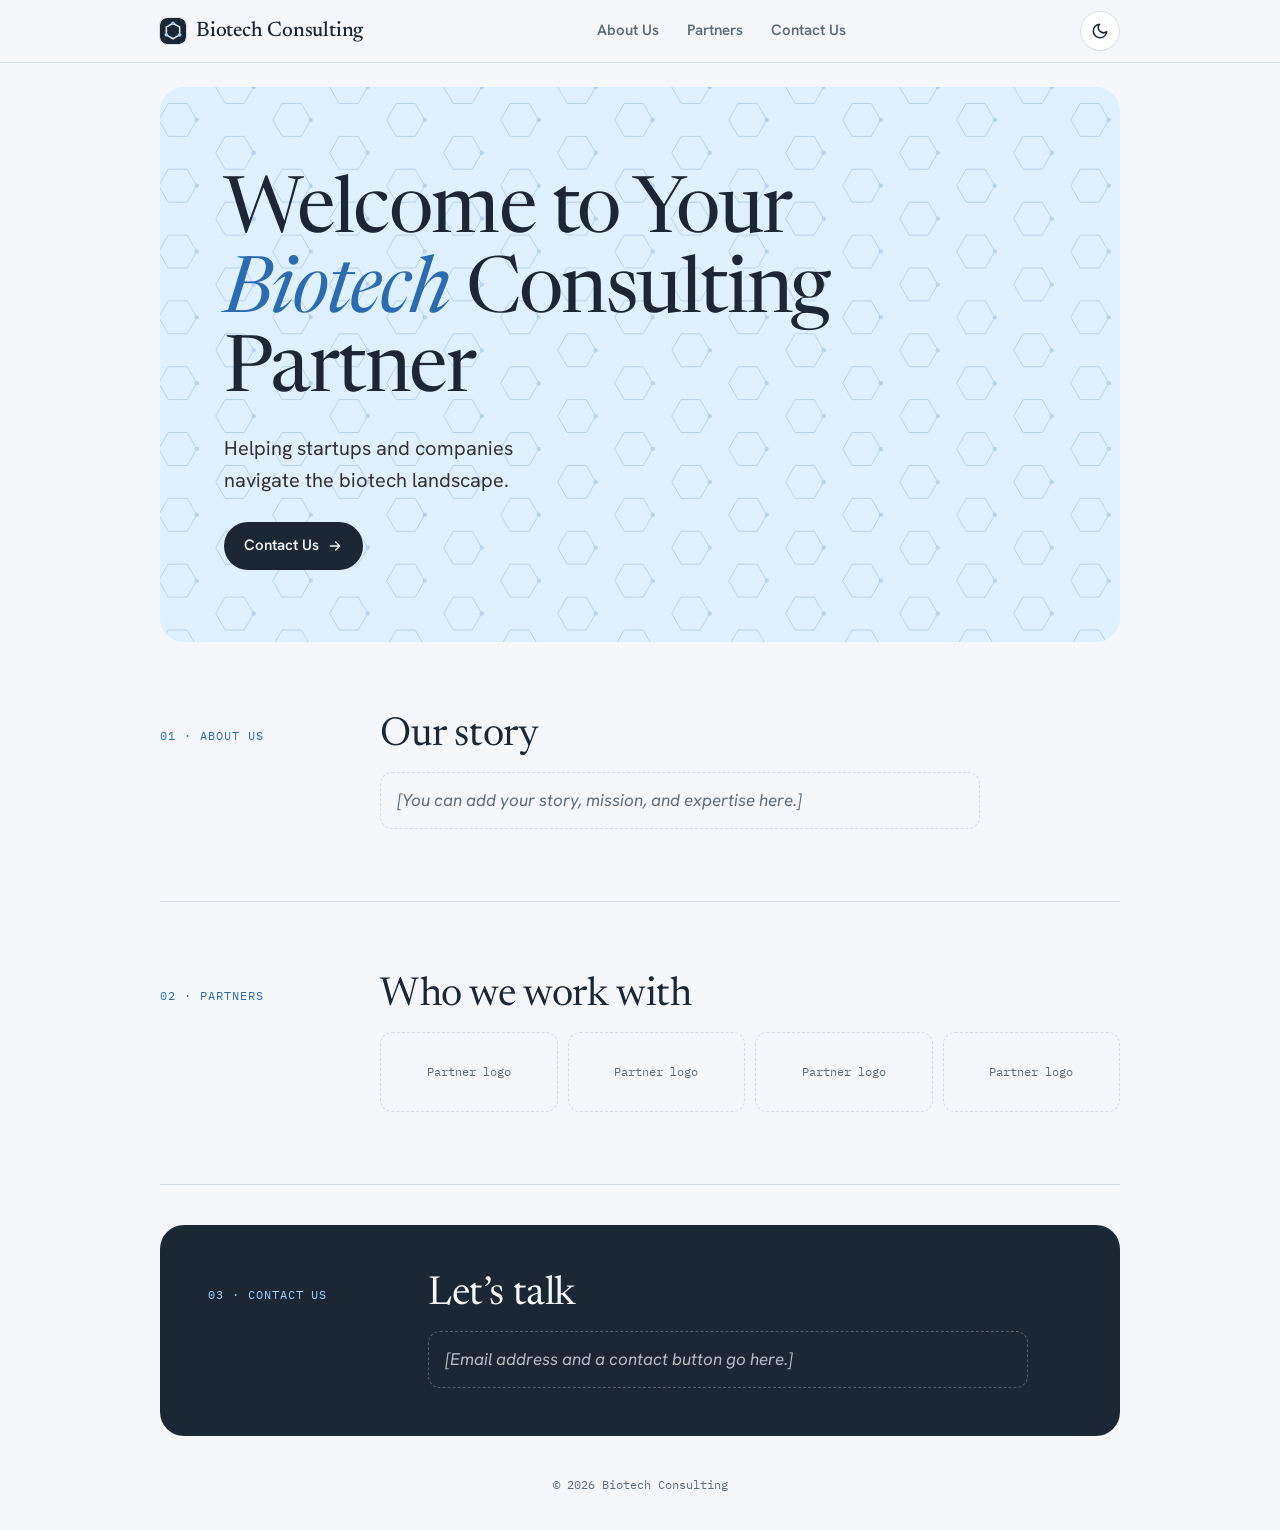
<file: index.html>
<!doctype html>
<html lang="en">
<head>
  <meta charset="utf-8">
  <meta name="viewport" content="width=device-width, initial-scale=1, viewport-fit=cover">
  <title>Biotech Consulting</title>
  <link rel="icon" type="image/svg+xml" href="assets/brand/bc-logo.svg">
  <meta name="description" content="Helping startups and companies navigate the biotech landscape.">
  <meta name="theme-color" content="#F5F7FA">

  <!-- Theme boot: runs before the stylesheet so a stored choice never flashes the other theme. -->
  <script>
    (function () {
      var stored = null;
      try { stored = localStorage.getItem("bc.theme"); } catch (e) {}
      if (stored === "light" || stored === "dark") document.documentElement.setAttribute("data-theme", stored);
    })();
  </script>

  <link rel="preconnect" href="https://fonts.googleapis.com">
  <link rel="preconnect" href="https://fonts.gstatic.com" crossorigin>
  <link rel="stylesheet" href="https://fonts.googleapis.com/css2?family=Newsreader:ital,opsz,wght@0,6..72,400;0,6..72,500;1,6..72,400&family=Hanken+Grotesk:wght@400;500;600&family=IBM+Plex+Mono:wght@400;500&display=swap">
  <link rel="stylesheet" href="styles.css?v=__BUILD__">
</head>
<body>
  <header class="topbar">
    <div class="wrap topbar-inner">
      <a class="mark" href="#top">
        <img src="assets/brand/bc-logo.svg" alt="" width="26" height="26">
        Biotech Consulting
      </a>
      <nav class="topnav" id="topnav" aria-label="Sections">
        <a href="#about" data-section="about">About Us</a>
        <a href="#partners" data-section="partners">Partners</a>
        <a href="#contact" data-section="contact">Contact Us</a>
      </nav>
      <div class="topbar-actions">
        <button class="icon-btn" id="theme-toggle" type="button" aria-label="Switch to dark theme">
          <svg class="i-moon" viewBox="0 0 24 24" fill="none" stroke="currentColor" stroke-width="2" stroke-linecap="round" stroke-linejoin="round" aria-hidden="true"><path d="M21 12.8A9 9 0 1 1 11.2 3a7 7 0 0 0 9.8 9.8Z"/></svg>
          <svg class="i-sun" viewBox="0 0 24 24" fill="none" stroke="currentColor" stroke-width="2" stroke-linecap="round" aria-hidden="true"><circle cx="12" cy="12" r="4"/><path d="M12 2v2M12 20v2M4.9 4.9l1.4 1.4M17.7 17.7l1.4 1.4M2 12h2M20 12h2M4.9 19.1l1.4-1.4M17.7 6.3l1.4-1.4"/></svg>
        </button>
        <button class="menu-btn" id="menu-open" type="button" aria-haspopup="dialog" aria-controls="menu">
          <svg viewBox="0 0 24 24" fill="none" stroke="currentColor" stroke-width="2" stroke-linecap="round" aria-hidden="true"><path d="M4 7h16M4 12h16M4 17h16"/></svg>
          Menu
        </button>
      </div>
    </div>
  </header>

  <main class="wrap" id="top">
    <section class="hero">
      <canvas id="lattice" aria-hidden="true"></canvas>
      <div class="hero-text">
        <h1>Welcome to Your <i>Biotech</i> Consulting Partner</h1>
        <p class="lede">Helping startups and companies navigate the biotech landscape.</p>
        <a class="btn btn-primary" href="#contact">
          Contact Us
          <svg viewBox="0 0 24 24" fill="none" stroke="currentColor" stroke-width="2" stroke-linecap="round" stroke-linejoin="round" aria-hidden="true"><path d="M5 12h14M13 6l6 6-6 6"/></svg>
        </a>
      </div>
    </section>

    <nav class="chips" aria-label="Jump to section">
      <a href="#about">About Us</a>
      <a href="#partners">Partners</a>
      <a href="#contact">Contact Us</a>
    </nav>

    <section class="section" id="about">
      <div class="num">01 · About Us</div>
      <div class="section-body">
        <h2>Our story</h2>
        <p class="placeholder">[You can add your story, mission, and expertise here.]</p>
      </div>
    </section>

    <section class="section" id="partners">
      <div class="num">02 · Partners</div>
      <div class="section-body">
        <h2>Who we work with</h2>
        <ul class="partners">
          <li>Partner logo</li>
          <li>Partner logo</li>
          <li>Partner logo</li>
          <li>Partner logo</li>
        </ul>
      </div>
    </section>

    <section class="contact" id="contact">
      <div class="num">03 · Contact Us</div>
      <div class="section-body">
        <h2>Let&rsquo;s talk</h2>
        <p class="placeholder">[Email address and a contact button go here.]</p>
      </div>
    </section>
  </main>

  <footer class="wrap footer">© 2026 Biotech Consulting</footer>

  <dialog class="sheet" id="menu" aria-label="Menu">
    <div class="sheet-panel">
      <div class="sheet-grip" aria-hidden="true"></div>
      <div class="sheet-head">
        <span class="sheet-title">Biotech Consulting</span>
        <button class="icon-btn" id="menu-close" type="button" aria-label="Close menu">
          <svg viewBox="0 0 24 24" fill="none" stroke="currentColor" stroke-width="2" stroke-linecap="round" aria-hidden="true"><path d="M6 6l12 12M18 6 6 18"/></svg>
        </button>
      </div>
      <nav class="sheet-links" aria-label="Sections">
        <a href="#top" data-section="top">Home</a>
        <a href="#about" data-section="about">About Us</a>
        <a href="#partners" data-section="partners">Partners</a>
        <a href="#contact" data-section="contact">Contact Us</a>
      </nav>
    </div>
  </dialog>

  <script src="js/theme.js?v=__BUILD__" defer></script>
  <script src="js/lattice.js?v=__BUILD__" defer></script>
  <script src="js/menu.js?v=__BUILD__" defer></script>
  <script src="js/section-nav.js?v=__BUILD__" defer></script>
</body>
</html>
</file>
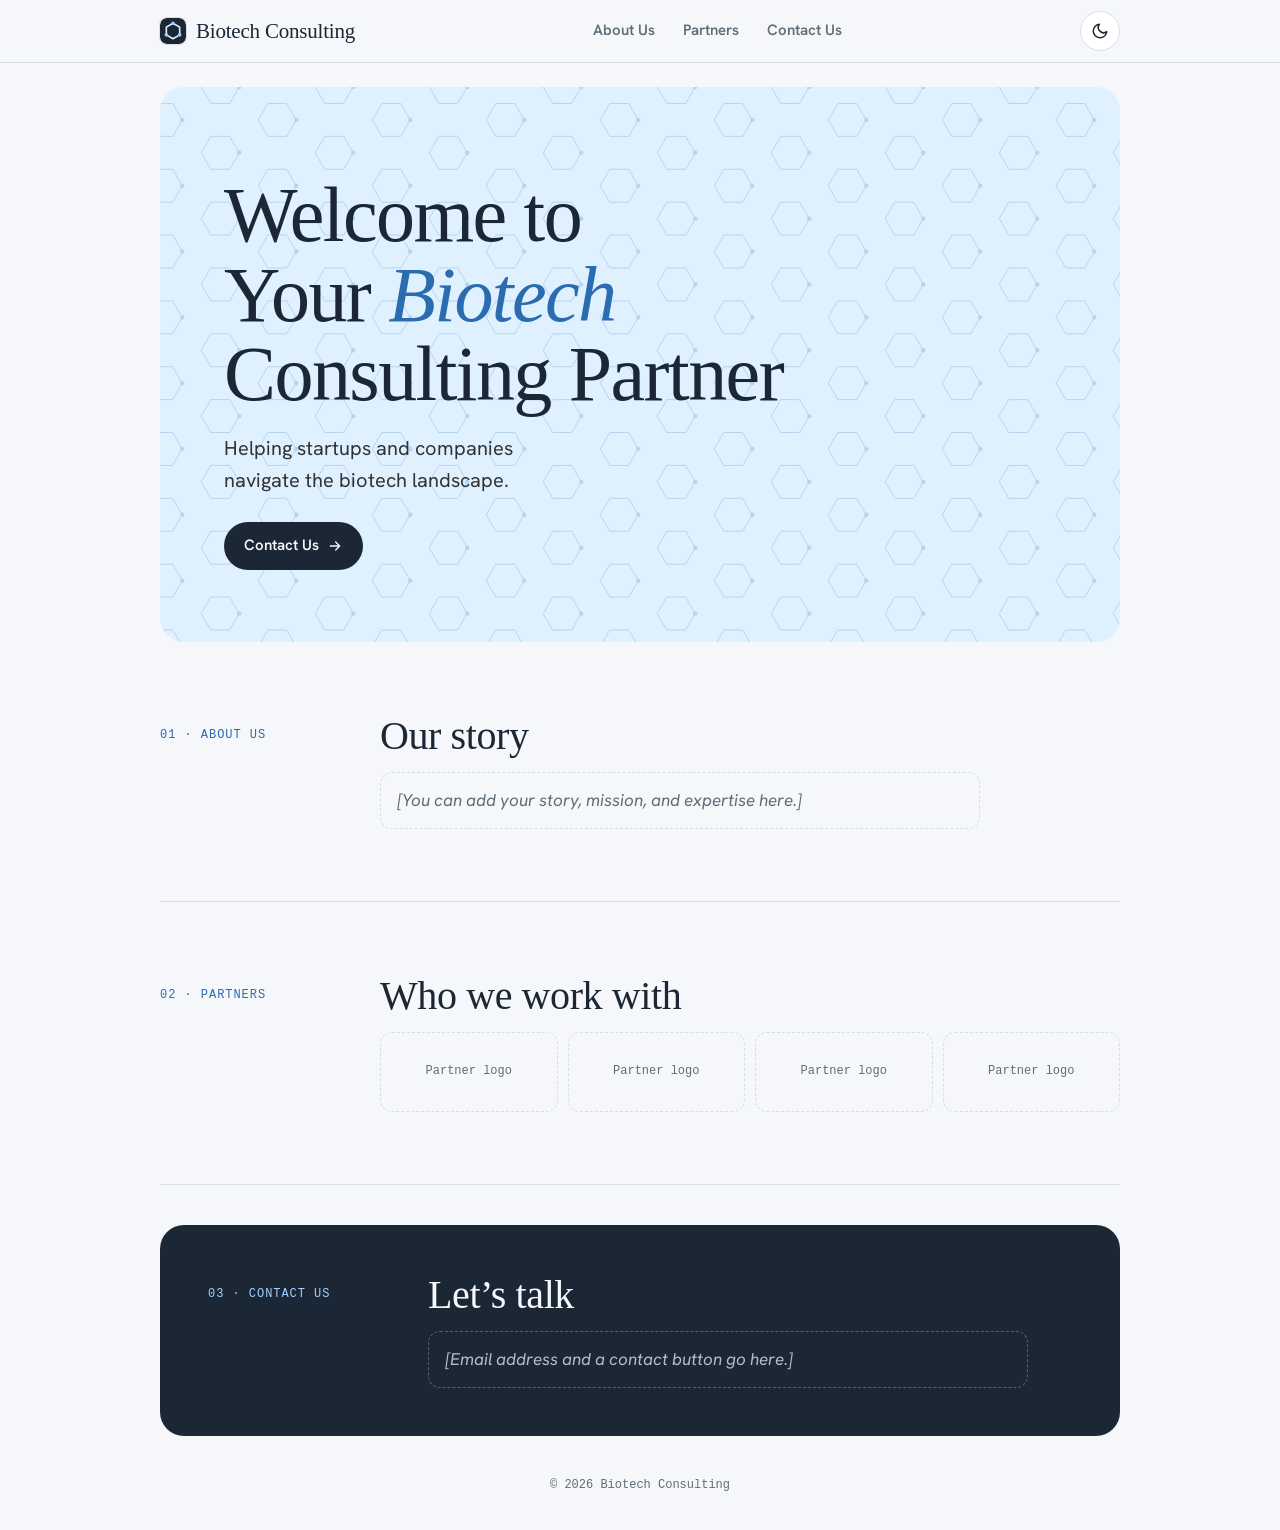
<file: about.html>
<!doctype html>
<html lang="en">
<head>
  <meta charset="utf-8">
  <meta http-equiv="refresh" content="0; url=./#about">
  <link rel="canonical" href="./#about">
  <title>About Us · Biotech Consulting</title>
</head>
<body>
  <p><a href="./#about">About Us</a></p>
</body>
</html>
</file>
<file: styles.css>
/* One 1040px column. A frosted sticky header, a light-blue hero panel with a
   drifting molecular lattice, numbered sections with a left label on wide
   screens, and contact on a navy plate. */
:root {
  --navy: #1B2735;
  --bg: #F5F7FA;
  --surface: #FFFFFF;
  --ink: #333333;
  --head: #1B2735;
  --muted: #5F6D7A;
  --line: #D6DEE7;
  --sky: #DFF0FF;
  --lattice: #B8D4EE;
  --accent: #2B6CB0;
  --plate: #1B2735;
  --btn: #1B2735;
  --on-btn: #F5F7FA;
  --on-plate: #F5F7FA;
  --on-plate-muted: rgba(245, 247, 250, .72);
  --plate-line: rgba(245, 247, 250, .28);
  --scrim: rgba(12, 18, 26, .45);

  --display: 'Newsreader', Georgia, 'Times New Roman', serif;
  --body: 'Hanken Grotesk', 'Helvetica Neue', Arial, sans-serif;
  --mono: 'IBM Plex Mono', ui-monospace, Menlo, monospace;

  --col: 1040px;
  --bar-h: 62px;
  --ease: cubic-bezier(.32, .72, 0, 1);
}
@media (prefers-color-scheme: dark) {
  :root:not([data-theme="light"]) {
    --bg: #111821; --surface: #18222E; --ink: #D5DDE6; --head: #F5F7FA; --muted: #91A0AE;
    --line: #2A3746; --sky: #1A2C3E; --lattice: #26415C; --accent: #8CC2F5; --plate: #0B1118; --btn: #DFF0FF; --on-btn: #1B2735;
    --scrim: rgba(0, 0, 0, .6);
    color-scheme: dark;
  }
}
:root[data-theme="dark"] {
  --bg: #111821; --surface: #18222E; --ink: #D5DDE6; --head: #F5F7FA; --muted: #91A0AE;
  --line: #2A3746; --sky: #1A2C3E; --lattice: #26415C; --accent: #8CC2F5; --plate: #0B1118; --btn: #DFF0FF; --on-btn: #1B2735;
  --scrim: rgba(0, 0, 0, .6);
  color-scheme: dark;
}

/* ── Layout ─────────────────────────────────────────────────────────────── */
*, *::before, *::after { box-sizing: border-box; }
html {
  touch-action: manipulation;
  -webkit-text-size-adjust: 100%;
  scroll-behavior: smooth;
  scroll-padding-top: calc(var(--bar-h) + env(safe-area-inset-top, 0px) + 12px);
}
body {
  margin: 0;
  background: var(--bg);
  color: var(--ink);
  font: 400 17px/1.6 var(--body);
  padding-bottom: env(safe-area-inset-bottom, 0px);
}
.wrap {
  max-width: var(--col);
  margin-inline: auto;
  padding-inline: max(16px, env(safe-area-inset-left, 0px), min(4vw, 40px));
}
img { max-width: 100%; }
a { color: inherit; }
a:focus-visible, button:focus-visible { outline: 2px solid var(--accent); outline-offset: 3px; border-radius: 6px; }

/* ── Top bar ────────────────────────────────────────────────────────────── */
.topbar {
  position: sticky; top: 0; z-index: 10;
  padding-top: env(safe-area-inset-top, 0px);
  background: color-mix(in srgb, var(--bg) 86%, transparent);
  -webkit-backdrop-filter: blur(12px); backdrop-filter: blur(12px);
  border-bottom: 1px solid var(--line);
}
@supports not (backdrop-filter: blur(1px)) {
  .topbar { background: var(--bg); }
}
.topbar-inner { display: flex; align-items: center; justify-content: space-between; gap: 16px; height: var(--bar-h); }
.mark {
  display: flex; align-items: center; gap: 10px; min-width: 0;
  font: 500 21px/1 var(--display); letter-spacing: -.01em; color: var(--head); text-decoration: none;
  white-space: nowrap;
}
.mark img { flex: none; border-radius: 7px; box-shadow: 0 0 0 1px var(--line); }
.topnav { display: none; gap: 28px; align-self: stretch; }
.topnav a {
  display: flex; align-items: center; font: 600 15px/1 var(--body); color: var(--muted); text-decoration: none;
  border-bottom: 2px solid transparent; margin-bottom: -1px;
}
.topnav a:hover { color: var(--head); }
.topnav a[aria-current="true"] { color: var(--head); border-bottom-color: var(--accent); }
.topbar-actions { display: flex; align-items: center; gap: 8px; flex: none; }

.icon-btn {
  display: inline-grid; place-items: center; width: 40px; height: 40px; flex: none;
  border: 1px solid var(--line); border-radius: 999px; background: var(--surface);
  color: var(--head); cursor: pointer; padding: 0; font-size: 16px;
}
.icon-btn:hover { border-color: var(--accent); }
.icon-btn svg { width: 18px; height: 18px; }
.i-sun { display: none; }
:root[data-theme="dark"] .i-sun { display: block; }
:root[data-theme="dark"] .i-moon { display: none; }
@media (prefers-color-scheme: dark) {
  :root:not([data-theme="light"]) .i-sun { display: block; }
  :root:not([data-theme="light"]) .i-moon { display: none; }
}
.menu-btn {
  display: inline-flex; align-items: center; gap: 8px; min-height: 40px; padding: 0 16px;
  border: 0; border-radius: 999px; background: var(--btn); color: var(--on-btn);
  font: 600 14px/1 var(--body); cursor: pointer;
}
.menu-btn svg { width: 16px; height: 16px; }

/* ── Hero ───────────────────────────────────────────────────────────────── */
.hero {
  position: relative; overflow: hidden;
  margin-top: 16px; padding: clamp(32px, 7vw, 88px) clamp(20px, 5vw, 64px) clamp(28px, 6vw, 72px);
  border-radius: 24px; background: var(--sky);
}
.hero canvas { position: absolute; inset: 0; width: 100%; height: 100%; pointer-events: none; }
.hero-text { position: relative; max-width: 620px; }
h1 {
  margin: 0 0 18px; font: 400 clamp(40px, 7.4vw, 78px)/1.02 var(--display);
  letter-spacing: -.02em; color: var(--head); text-wrap: balance;
}
h1 i { color: var(--accent); }
.lede { margin: 0 0 26px; font-size: clamp(17px, 2vw, 20px); max-width: 32ch; }
.btn {
  display: inline-flex; align-items: center; gap: 8px; min-height: 48px; padding: 0 20px;
  border-radius: 999px; font: 600 15px/1 var(--body); text-decoration: none;
  transition: transform .2s var(--ease), background-color .2s;
}
.btn svg { width: 16px; height: 16px; transition: transform .2s var(--ease); }
.btn-primary { background: var(--btn); color: var(--on-btn); }
.btn-primary:hover svg { transform: translateX(3px); }
.btn:active { transform: scale(.97); }

/* Quick jumps under the hero; the header carries the links above 820px. */
.chips {
  display: flex; gap: 8px; overflow-x: auto; scrollbar-width: none;
  margin: 14px calc(-1 * max(16px, env(safe-area-inset-left, 0px), min(4vw, 40px))) 0;
  padding: 2px max(16px, env(safe-area-inset-left, 0px), min(4vw, 40px));
}
.chips::-webkit-scrollbar { display: none; }
.chips a {
  flex: none; display: flex; align-items: center; min-height: 44px; padding: 0 16px;
  border: 1px solid var(--line); border-radius: 999px; background: var(--surface);
  font: 600 14px/1 var(--body); color: var(--head); text-decoration: none;
}
.chips a:hover { border-color: var(--accent); }

/* ── Sections ───────────────────────────────────────────────────────────── */
.section, .contact { display: grid; grid-template-columns: 1fr; gap: 6px 40px; }
.section { padding-block: clamp(32px, 6vw, 72px); border-bottom: 1px solid var(--line); }
.section:last-of-type { border-bottom: 0; }
.section-body { min-width: 0; }
.num { font: 400 12px/1.6 var(--mono); letter-spacing: .08em; color: var(--accent); text-transform: uppercase; }
h2 { margin: 0 0 14px; font: 400 clamp(28px, 4vw, 40px)/1.1 var(--display); letter-spacing: -.01em; color: var(--head); text-wrap: balance; }
.placeholder {
  margin: 0; max-width: 60ch; padding: 14px 16px;
  border: 1px dashed var(--line); border-radius: 12px; color: var(--muted); font-style: italic;
}
.partners {
  list-style: none; margin: 0; padding: 0;
  display: grid; grid-template-columns: repeat(2, minmax(0, 1fr)); gap: 10px;
}
@media (min-width: 600px) { .partners { grid-template-columns: repeat(4, minmax(0, 1fr)); } }
.partners li {
  display: grid; place-items: center; height: 80px; padding: 8px;
  border: 1px dashed var(--line); border-radius: 12px;
  font: 400 12px/1.3 var(--mono); color: var(--muted); text-align: center;
}

/* Fixed navy plate: it reads as the same object in both themes. */
.contact {
  margin-block: clamp(16px, 4vw, 40px) 24px; padding: clamp(24px, 5vw, 48px);
  border-radius: 24px; background: var(--plate); color: var(--on-plate);
}
.contact .num { color: #9FD0FF; }
.contact h2 { color: var(--on-plate); }
.contact .placeholder { border-color: var(--plate-line); color: var(--on-plate-muted); }

.footer { padding-block: 16px 36px; text-align: center; font: 400 12px/1.5 var(--mono); color: var(--muted); }

/* ── Menu sheet ─────────────────────────────────────────────────────────── */
.sheet {
  width: 100%; max-width: 100%; height: 100%; max-height: 100%; margin: 0; padding: 0; border: 0;
  background: transparent; overflow: hidden;
}
.sheet::backdrop { background: var(--scrim); }
.sheet[open]::backdrop { animation: fade-in .25s ease both; }
.sheet-panel {
  position: absolute; left: 0; right: 0; bottom: 0;
  max-width: 560px; margin-inline: auto;
  padding: 8px 16px calc(20px + env(safe-area-inset-bottom, 0px));
  background: var(--surface); color: var(--ink);
  border-radius: 24px 24px 0 0; box-shadow: 0 -18px 40px -20px rgba(0, 0, 0, .4);
}
.sheet[open] .sheet-panel { animation: sheet-up .32s var(--ease) both; }
.sheet.is-closing .sheet-panel { animation: sheet-down .22s ease-in both; }
.sheet.is-closing::backdrop { animation: fade-out .22s ease-in both; }
.sheet-grip { width: 40px; height: 4px; margin: 4px auto 10px; border-radius: 999px; background: var(--line); }
.sheet-head { display: flex; align-items: center; justify-content: space-between; gap: 12px; padding-bottom: 8px; }
.sheet-title { font: 500 20px/1.2 var(--display); color: var(--head); }
.sheet-links { display: flex; flex-direction: column; }
.sheet-links a {
  display: flex; align-items: center; min-height: 56px; padding: 0 4px;
  border-top: 1px solid var(--line);
  font: 400 26px/1 var(--display); color: var(--head); text-decoration: none;
}
.sheet-links a[aria-current="true"] { color: var(--accent); }
@keyframes sheet-up { from { transform: translateY(100%); } }
@keyframes sheet-down { to { transform: translateY(100%); } }
@keyframes fade-in { from { opacity: 0; } }
@keyframes fade-out { to { opacity: 0; } }
body.is-locked { overflow: hidden; }

/* ── Tiers ──────────────────────────────────────────────────────────────── */
@media (min-width: 820px) {
  .topnav { display: flex; }
  .menu-btn, .chips { display: none; }
  .section, .contact { grid-template-columns: 180px minmax(0, 1fr); }
  .num { padding-top: 12px; }
  .hero { margin-top: 24px; }
  .section:first-of-type { margin-top: 16px; }
}
@media (max-width: 380px) {
  .mark { font-size: 18px; }
}

@media (prefers-reduced-motion: reduce) {
  html { scroll-behavior: auto; }
  *, *::before, *::after { animation: none !important; transition: none !important; }
}

/* 16px floor on anything focusable that takes text, so iOS never auto-zooms on focus. */
input, select, textarea { font-size: max(16px, 1em); }
</file>
